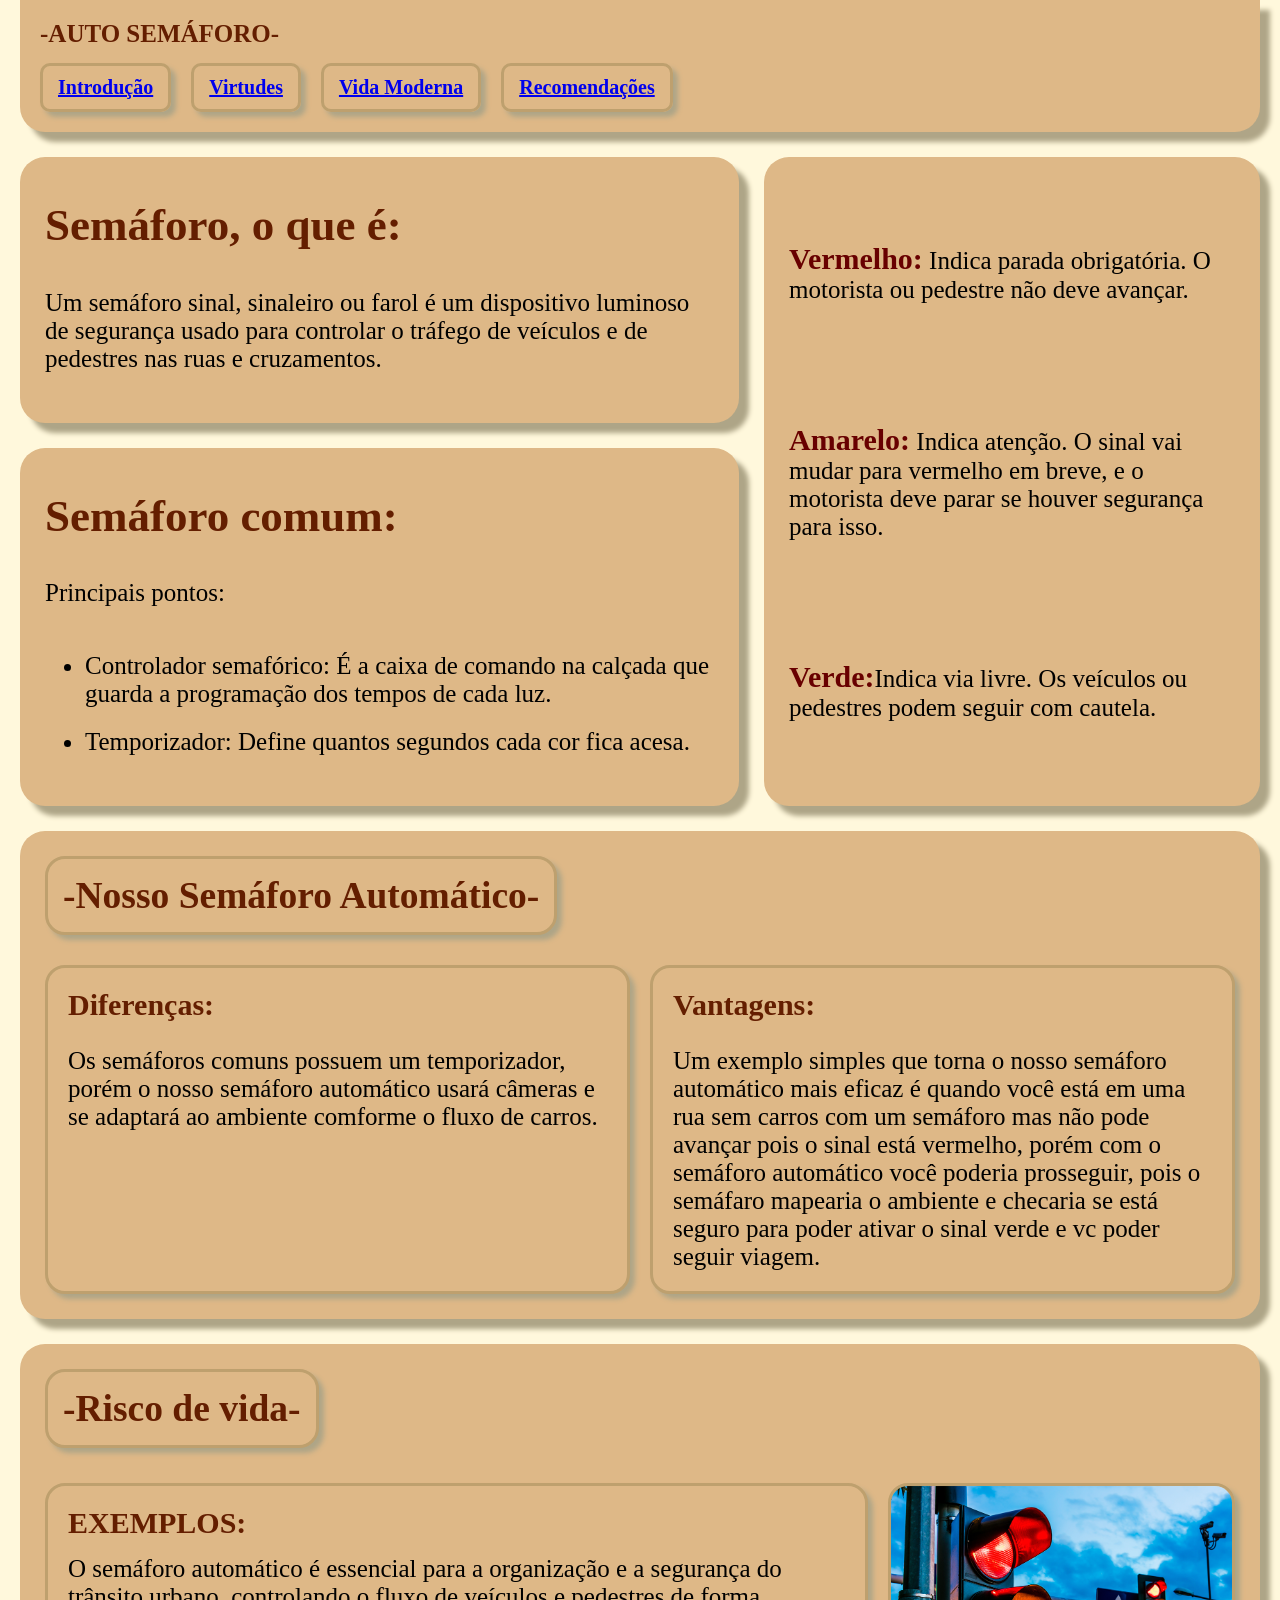
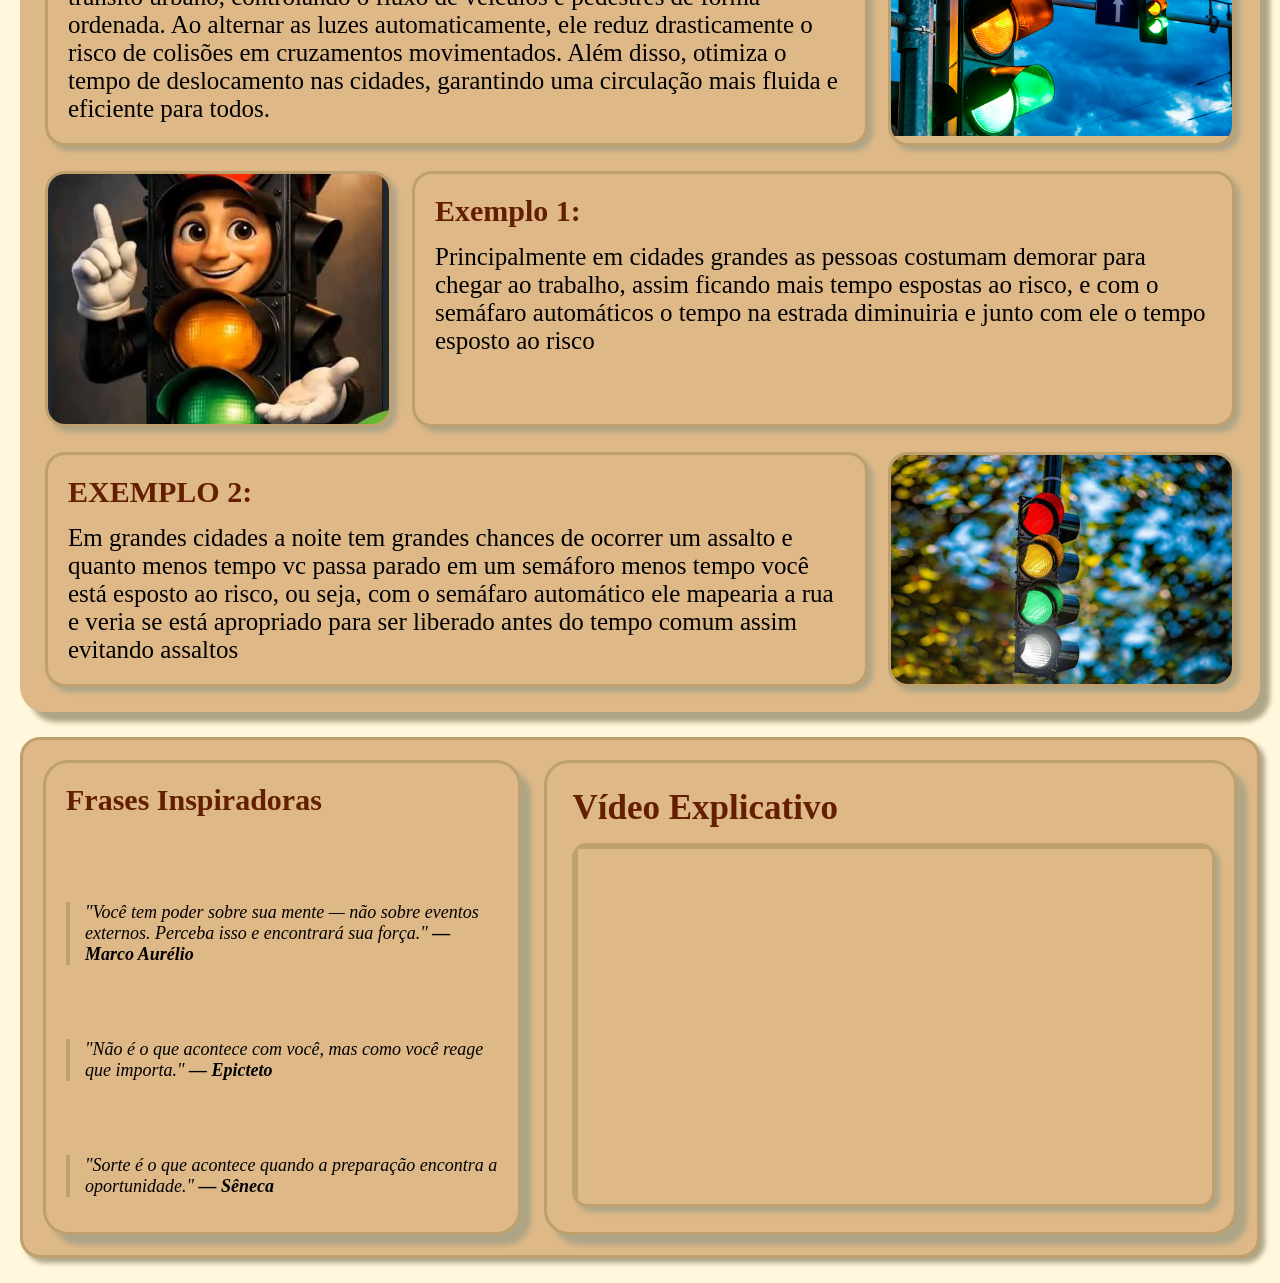
<file: index.html>
<!DOCTYPE html>
<html lang="pt-BR">

<head>
    <meta charset="UTF-8">
    <meta name="viewport" content="width=device-width, initial-scale=1.0">
    <title>Filosofia Aplicada & Tomada de Decisão</title>
    <link rel="stylesheet" href="style2.css">
</head>

<body>

    <nav >
        <div class="logo"><strong>-AUTO SEMÁFORO-</strong></div>

        <div class="caixa-link"><a href="#intro" ><strong>Introdução</strong></a></div>
        <div class="caixa-link"><a href="#virt"><strong>Virtudes</strong></a></div>
        <div class="caixa-link"><a href="#vida"><strong>Vida Moderna</strong></a></div>
        <div class="caixa-link"><a href="#final"><strong>Recomendações</strong></a></div>

    </nav>

    <main >
        <section class="sec-tipo-01" id="intro">
            <div class="coluna-esquerda">
                <div class="pa1">
                    <h2>Semáforo, o que é:</h2>
                    <p>Um semáforo sinal, sinaleiro ou farol é um dispositivo luminoso de segurança usado para 
                        controlar o tráfego de veículos e de pedestres nas ruas e cruzamentos.</p>
                </div>

                <div class="pa2">
                    <h2 class="section-title">Semáforo comum:</h2>
                    <p class="section-intro">
                        Principais pontos:</p>
                    <ul>
                        <li>Controlador semafórico: É a caixa de comando na calçada que guarda a programação dos tempos de cada luz.</li>
                        <li>Temporizador: Define quantos segundos cada cor fica acesa.</li>
                    </ul>
                </div>
            </div>

            <div class="pa3">
                <p><strong>Vermelho:</strong>  Indica parada obrigatória. O motorista ou pedestre não deve avançar.</p>
                <p><strong>Amarelo:</strong> Indica atenção. O sinal vai mudar para vermelho em breve, e o motorista deve parar se houver segurança para isso.</p>
                <p><strong>Verde:</strong>Indica via livre. Os veículos ou pedestres podem seguir com cautela.</p>
            </div>
        </section>


        <section id="virt" class="quad">
            <h2 class="titulo"><span>-Nosso Semáforo Automático-</span></h2>

  
            <div class="grid">

                <div class="card-modelo">
                    <h3>Diferenças:</h3>
                    <p>
                      Os semáforos comuns possuem um temporizador, porém o nosso semáforo automático usará câmeras 
                      e se adaptará ao ambiente comforme o fluxo de carros.
                    </p>
                </div>
                
                <div class="card-modelo">
                    <h3>Vantagens:</h3>
                    <p>
                       Um exemplo simples que torna o nosso semáforo automático mais eficaz é 
                       quando você está em uma rua sem carros com um semáforo mas não pode avançar pois o 
                       sinal está vermelho, porém com o semáforo automático você poderia 
                       prosseguir, pois o semáfaro mapearia o ambiente e checaria se está seguro 
                       para poder ativar o sinal verde e vc poder seguir viagem.
                    </p>
                </div>

          
            </div>
        </section>

        <section class="squad" id="vida">
            <h2 class="titulo"><span>-Risco de vida-</span></h2>

            <div class="linha-intercalada">
                <div class="caixa-conteudo">
                    <h3>EXEMPLOS:</h3>
                    <p>
                    O semáforo automático é essencial para a organização e a segurança do trânsito urbano, 
                    controlando o fluxo de veículos e pedestres de forma ordenada. Ao alternar as luzes 
                    automaticamente, ele reduz drasticamente o risco de colisões em cruzamentos movimentados. 
                    Além disso, otimiza o tempo de deslocamento nas cidades, garantindo uma circulação mais 
                    fluida e eficiente para todos.
                    </p>
                </div>
                <div class="caixa-imagem">
                    <img src="semáforo inteligente em contraste com o semáforo tradicional.png" alt="Estudos e Vida Acadêmica">
                </div>
            </div>

            <div class="linha-intercalada">
                <div class="caixa-imagem">
                    <img src="a0.jpg" alt="Trabalho e Carreira">
                </div>
                <div class="caixa-conteudo">
                    <h3>Exemplo 1:</h3>
                    <p>
                    Principalmente em cidades grandes as pessoas costumam demorar para chegar ao trabalho,
                     assim ficando mais tempo espostas ao risco, e com o semáfaro automáticos o tempo na estrada diminuiria
                      e junto com ele o tempo esposto ao risco
                    </p>
                </div>
            </div>

            <div class="linha-intercalada">
                <div class="caixa-conteudo">
                    <h3>EXEMPLO 2:</h3>
                    <p>
                        Em grandes cidades a noite tem grandes chances de ocorrer um assalto e quanto menos tempo vc passa parado
                        em um semáforo menos tempo você está esposto ao risco, ou seja,
                        com o semáfaro automático ele mapearia a rua e veria se está apropriado para ser liberado antes do tempo comum
                        assim evitando assaltos 

                    </p>
                </div>
                <div class="caixa-imagem">
                    <img src="images (3).jpg" alt="Estudos e Vida Acadêmica">
                </div>
            </div>




        </section>

        <section class="secao-invertida" id="final">
            <div class="coluna-vertical">
                    <h2>Frases Inspiradoras</h2>

                    <div class="citacao">
                        <blockquote>"Você tem poder sobre sua mente — não sobre eventos externos. Perceba isso e
                            encontrará sua força." <strong> — Marco Aurélio</strong></blockquote>
                    </div>

                    <div class="citacao">
                        <blockquote>"Não é o que acontece com você, mas como você reage que importa." <strong> —
                                Epicteto</strong></blockquote>
                    </div>

                    <div class="citacao">
                        <blockquote>"Sorte é o que acontece quando a preparação encontra a oportunidade." <strong> —
                                Sêneca</strong></blockquote>

                    </div>

            </div>

            <div class="coluna-direita-unica">
                <h2>Vídeo Explicativo</h2>
                <div class="video-container">
                    <iframe src="https://www.youtube.com/embed/scWI-ykd94w?si=5R8mjcE2HZ_1cGgi"
                        title="O que é o Estoicismo?" frameborder="0"
                        allow="accelerometer; autoplay; clipboard-write; encrypted-media; gyroscope; picture-in-picture; web-share"
                        allowfullscreen>
                    </iframe>
                </div>
            </div>

        </section>
    </main>
</body>

</html>
</file>
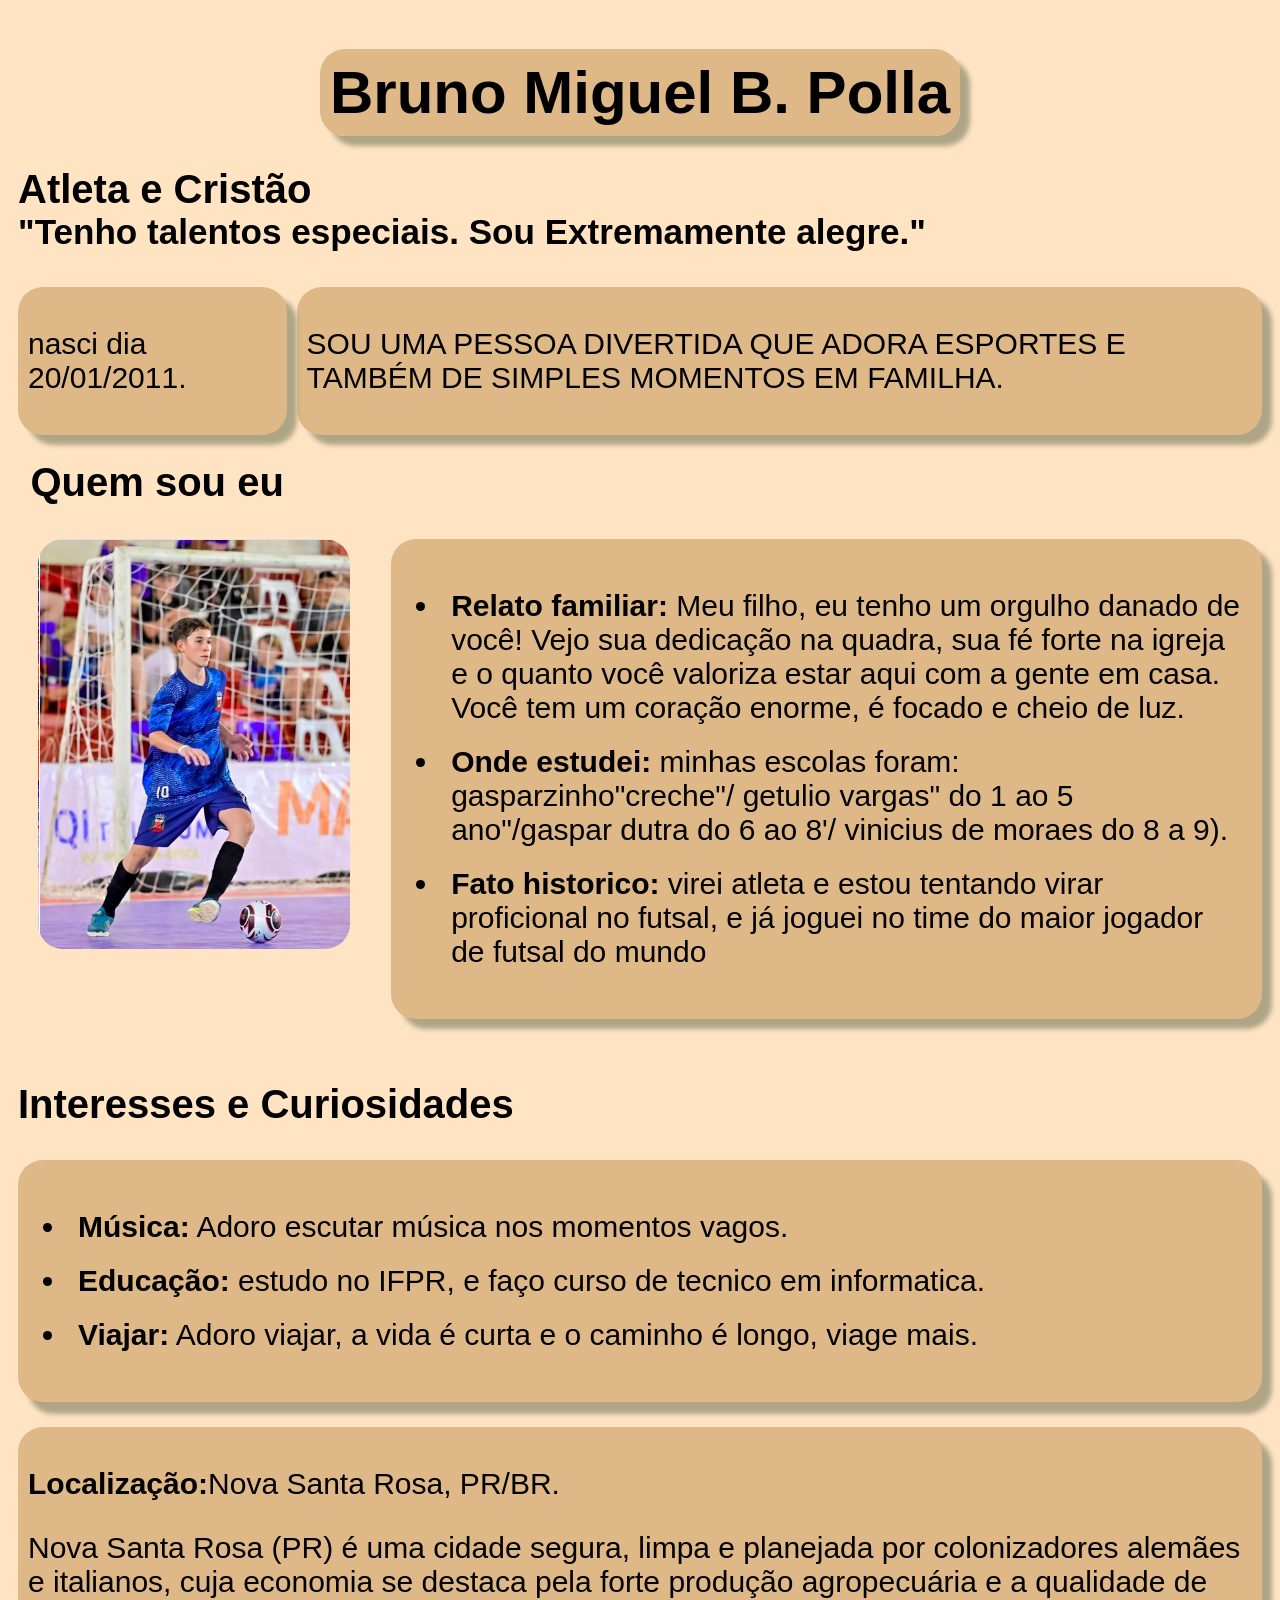
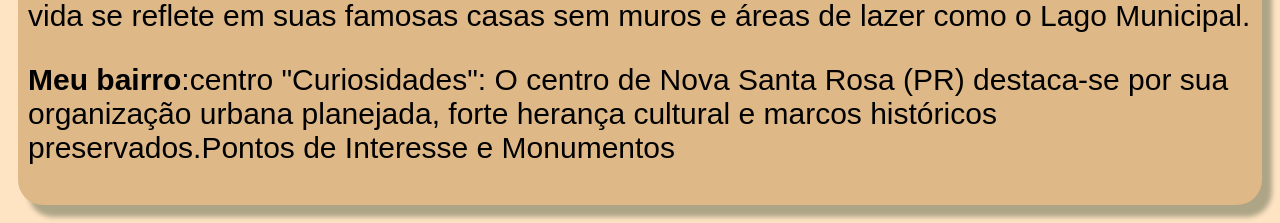
<file: bruno.html>
<!DOCTYPE html>
    <link rel="stylesheet" href="style.css">
    <html lang="pt-br">
    <head>
        <meta charset="UTF-8">
        <meta name="viewport" content="width=device-width, initial-scale=1.0">
        <title>Document</title>
    </head>
    <body style="font-size: 30px;background-color:bisque;">
        <h1 style="text-align: center;"><span style="background-color: burlywood; padding: 10px; border-radius: 25px; box-shadow: 10px 10px 5px rgb(174, 165, 135); ">Bruno Miguel B. Polla</span></h1>
        <div>
            <h2 style="margin-bottom: 0px; font-size: 40px;">Atleta e Cristão</h2>
            <h3>"Tenho talentos especiais. Sou Extremamente alegre."</h3>
        </div>
        <div style="background-color: burlywood; float: right; width: 76%; padding: 10px; border-radius: 25px; box-shadow: 10px 10px 5px rgb(174, 165, 135); margin-bottom: 25px;">
        <p>SOU UMA PESSOA DIVERTIDA QUE ADORA ESPORTES E TAMBÉM DE SIMPLES MOMENTOS EM FAMILHA.</p>
        </div>
        <div style="background-color: burlywood; float: left;width: 20%; padding: 10px; border-radius: 25px; box-shadow: 10px 10px 5px rgb(174, 165, 135); margin-bottom: 25px;">
        <p>nasci dia 20/01/2011.</p>
        </div>
        <h2 style="font-size: 40px; padding-top: 15px; margin-left: 1%;">Quem sou eu</h2>
        <img src="eu.png" alt="" style="float: left; margin-left: 20px; border-radius: 25px;">

        <div style="background-color: burlywood; margin-left: 30%; padding: 10px; border-radius: 25px; box-shadow: 10px 10px 5px rgb(174, 165, 135);">
        <ul>
            <li><strong>Relato familiar:</strong> Meu filho, eu tenho um orgulho danado de você!

    Vejo sua dedicação na quadra, sua fé forte na igreja e o quanto você valoriza estar aqui com a gente em casa. Você tem um coração enorme, é focado e cheio de luz.</li>
            <li><strong>Onde estudei:</strong> minhas escolas foram: gasparzinho"creche"/ getulio vargas" do 1 ao 5 ano"/gaspar dutra do 6 ao 8'/ vinicius de moraes do 8 a 9).</li>
            <li><strong>Fato historico:</strong> virei atleta e estou tentando virar proficional no futsal, e já joguei no time do maior jogador de futsal do mundo</li>
        </ul>
        </div>


        <h2 style="padding-top: 30px; font-size: 40px;">Interesses e Curiosidades</h2>

        <div style="background-color: burlywood; padding: 10px; border-radius: 25px; box-shadow: 10px 12px 5px rgb(174, 165, 135); margin-bottom: 25px;">
        <ul>
            <li><strong>Música:</strong> Adoro escutar música nos momentos vagos.</li>
            <li><strong>Educação:</strong> estudo no IFPR, e faço curso de tecnico em informatica.</li>
            <li><strong>Viajar:</strong> Adoro viajar, a vida é curta e o caminho é longo, viage mais.</li>
        </ul>
        </div>

            <div style="background-color: burlywood; padding: 10px; border-radius: 25px; box-shadow: 10px 12px 5px rgb(174, 165, 135); ;">

        <p><strong>Localização:</strong>Nova Santa Rosa, PR/BR.</p>

        <p>Nova Santa Rosa (PR) é uma cidade segura, limpa e planejada por colonizadores alemães e italianos, cuja economia se destaca pela forte produção agropecuária e a qualidade de vida se reflete em suas famosas casas sem muros e áreas de lazer como o Lago Municipal.</p>
        
        <p><strong> Meu bairro</strong>:centro "Curiosidades": O centro de Nova Santa Rosa (PR) destaca-se por sua organização urbana planejada, forte herança cultural e marcos históricos preservados.Pontos de Interesse e Monumentos</p>
      </div>







        
    </body>
    </html>
</file>
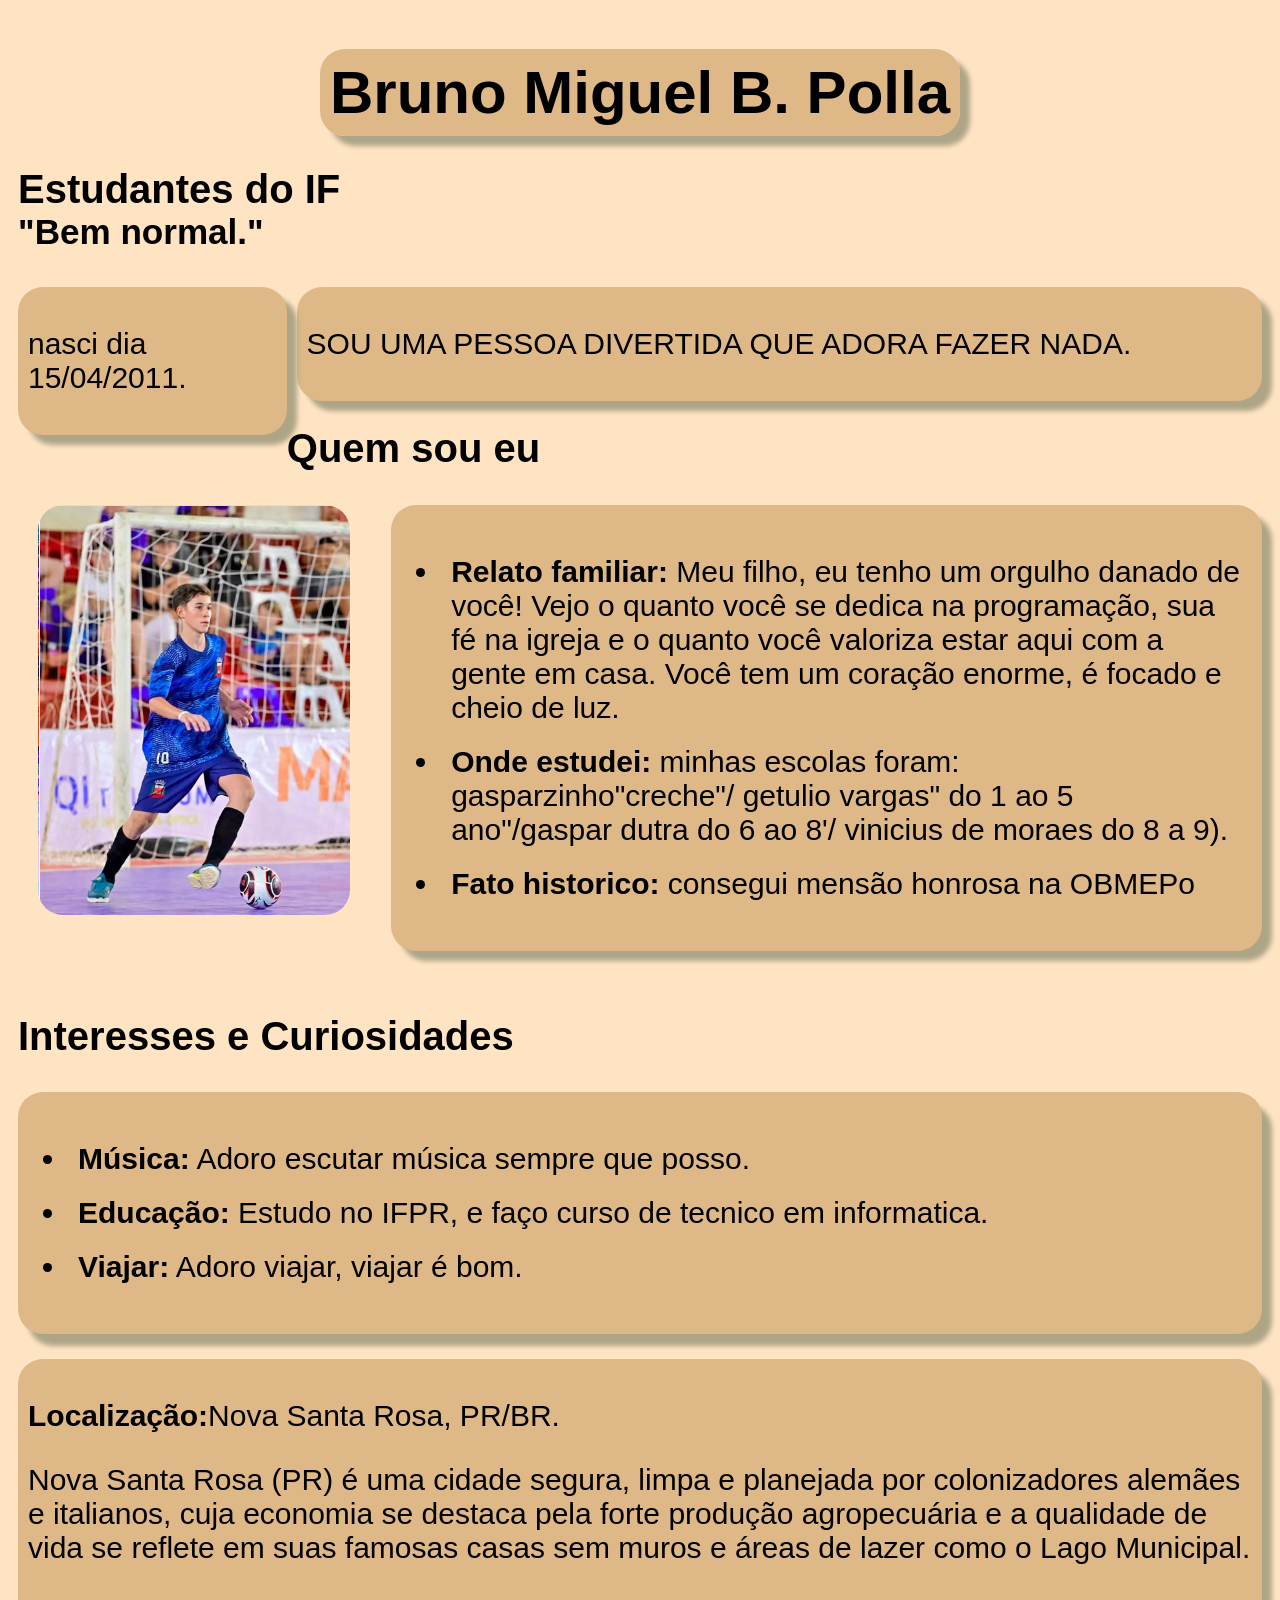
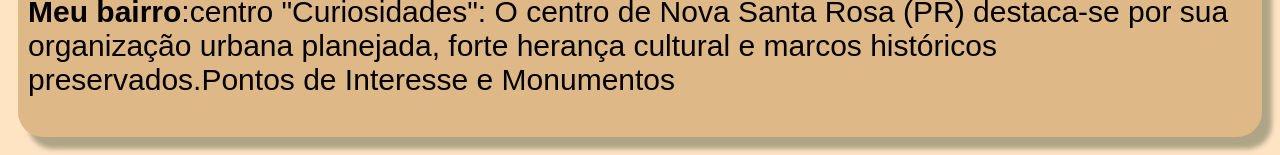
<file: isaque.html>
<!DOCTYPE html>
    <link rel="stylesheet" href="style.css">
    <html lang="pt-br">
    <head>
        <meta charset="UTF-8">
        <meta name="viewport" content="width=device-width, initial-scale=1.0">
        <title>Document</title>
    </head>
    <body style="font-size: 30px;background-color:bisque;">
        <h1 style="text-align: center;"><span style="background-color: burlywood; padding: 10px; border-radius: 25px; box-shadow: 10px 10px 5px rgb(174, 165, 135); ">Bruno Miguel B. Polla</span></h1>
        <div>
            <h2 style="margin-bottom: 0px; font-size: 40px;">Estudantes do IF</h2>
            <h3>"Bem normal."</h3>
        </div>
        <div style="background-color: burlywood; float: right; width: 76%; padding: 10px; border-radius: 25px; box-shadow: 10px 10px 5px rgb(174, 165, 135); margin-bottom: 25px;">
        <p>SOU UMA PESSOA DIVERTIDA QUE ADORA FAZER NADA.</p>
        </div>
        <div style="background-color: burlywood; float: left;width: 20%; padding: 10px; border-radius: 25px; box-shadow: 10px 10px 5px rgb(174, 165, 135); margin-bottom: 25px;">
        <p>nasci dia 15/04/2011.</p>
        </div>
        <h2 style="font-size: 40px; padding-top: 15px; margin-left: 1%;">Quem sou eu</h2>
        <img src="eu.png" alt="" style="float: left; margin-left: 20px; border-radius: 25px;">

        <div style="background-color: burlywood; margin-left: 30%; padding: 10px; border-radius: 25px; box-shadow: 10px 10px 5px rgb(174, 165, 135);">
        <ul>
            <li><strong>Relato familiar:</strong> Meu filho, eu tenho um orgulho danado de você!

    Vejo o quanto você se dedica na programação, sua fé na igreja e o quanto você valoriza estar aqui com a gente em casa. Você tem um coração enorme, é focado e cheio de luz.</li>
            <li><strong>Onde estudei:</strong> minhas escolas foram: gasparzinho"creche"/ getulio vargas" do 1 ao 5 ano"/gaspar dutra do 6 ao 8'/ vinicius de moraes do 8 a 9).</li>
            <li><strong>Fato historico:</strong> consegui mensão honrosa na OBMEPo</li>
        </ul>
        </div>


        <h2 style="padding-top: 30px; font-size: 40px;">Interesses e Curiosidades</h2>

        <div style="background-color: burlywood; padding: 10px; border-radius: 25px; box-shadow: 10px 12px 5px rgb(174, 165, 135); margin-bottom: 25px;">
        <ul>
            <li><strong>Música:</strong> Adoro escutar música sempre que posso.</li>
            <li><strong>Educação:</strong> Estudo no IFPR, e faço curso de tecnico em informatica.</li>
            <li><strong>Viajar:</strong> Adoro viajar, viajar é bom.</li>
        </ul>
        </div>

            <div style="background-color: burlywood; padding: 10px; border-radius: 25px; box-shadow: 10px 12px 5px rgb(174, 165, 135); ;">

        <p><strong>Localização:</strong>Nova Santa Rosa, PR/BR.</p>

        <p>Nova Santa Rosa (PR) é uma cidade segura, limpa e planejada por colonizadores alemães e italianos, cuja economia se destaca pela forte produção agropecuária e a qualidade de vida se reflete em suas famosas casas sem muros e áreas de lazer como o Lago Municipal.</p>
        
        <p><strong> Meu bairro</strong>:centro "Curiosidades": O centro de Nova Santa Rosa (PR) destaca-se por sua organização urbana planejada, forte herança cultural e marcos históricos preservados.Pontos de Interesse e Monumentos</p>
      </div>
        
    </body>
    </html>
</file>
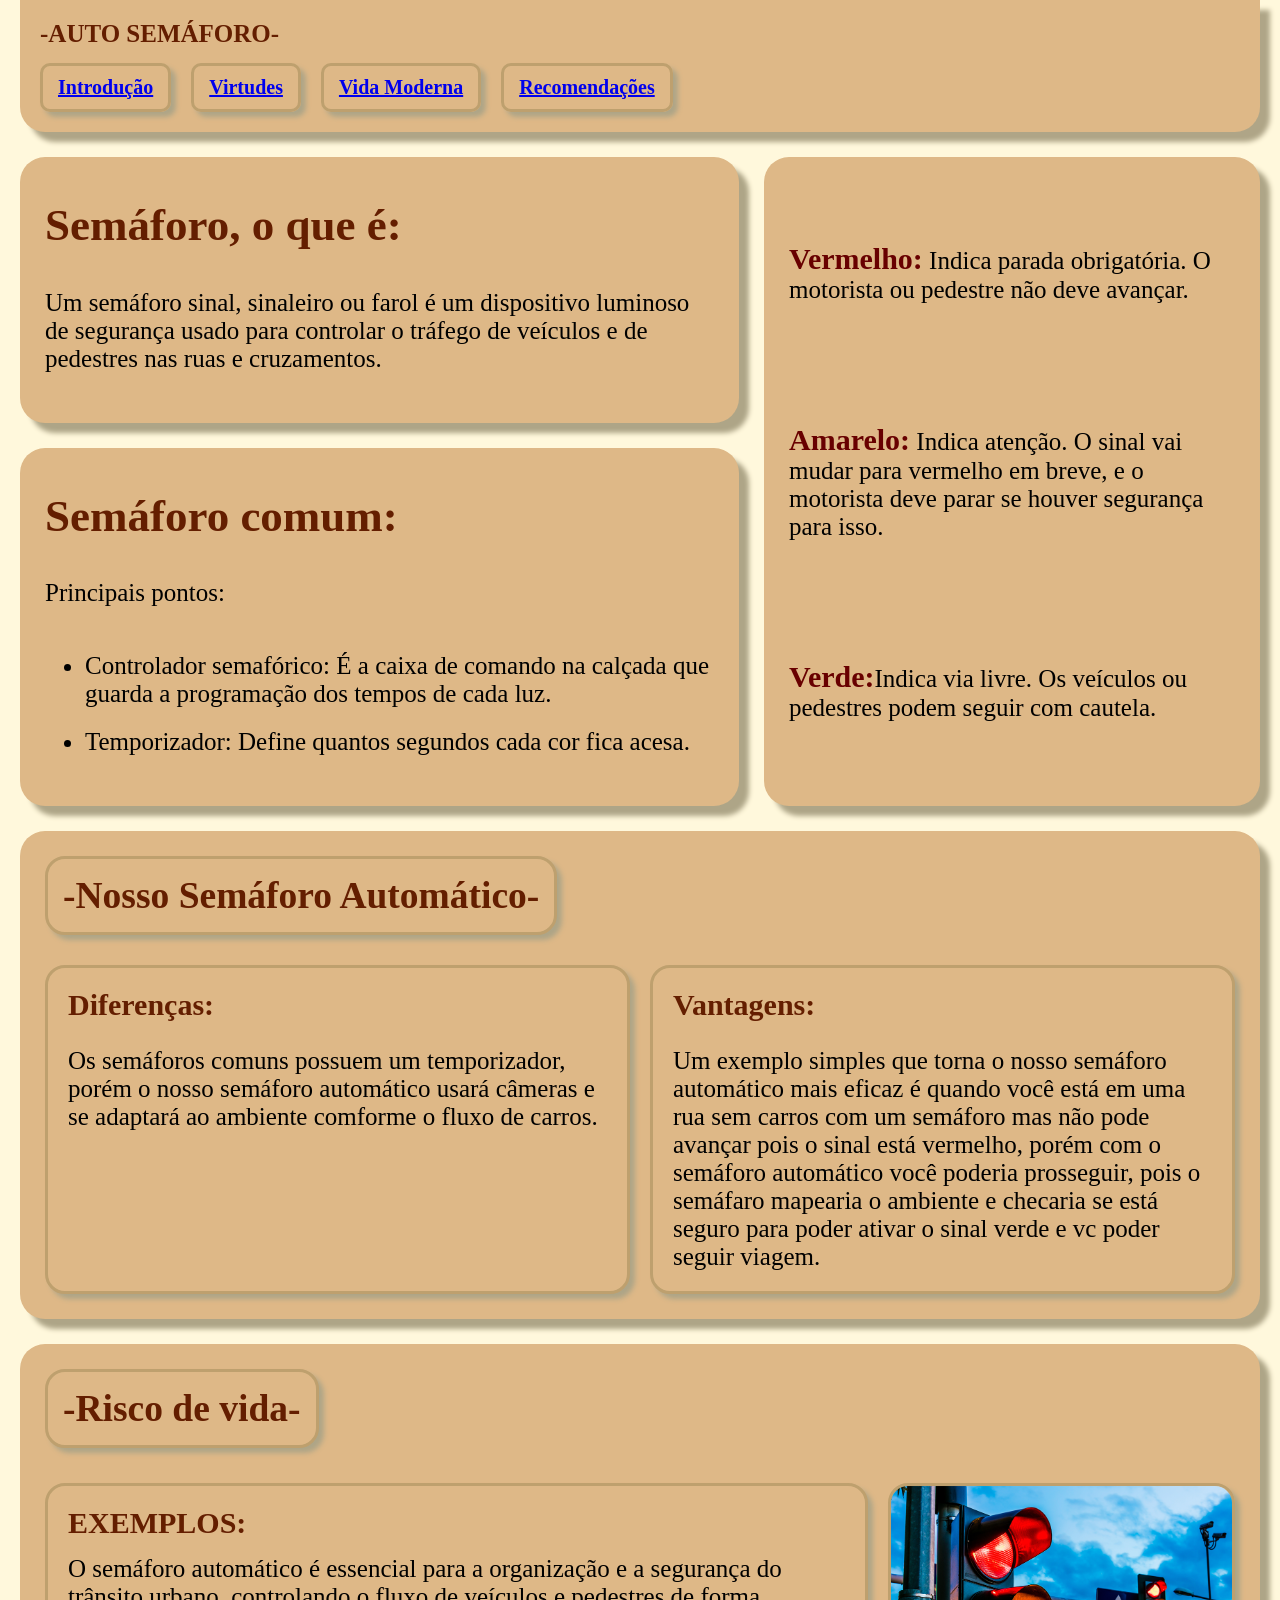
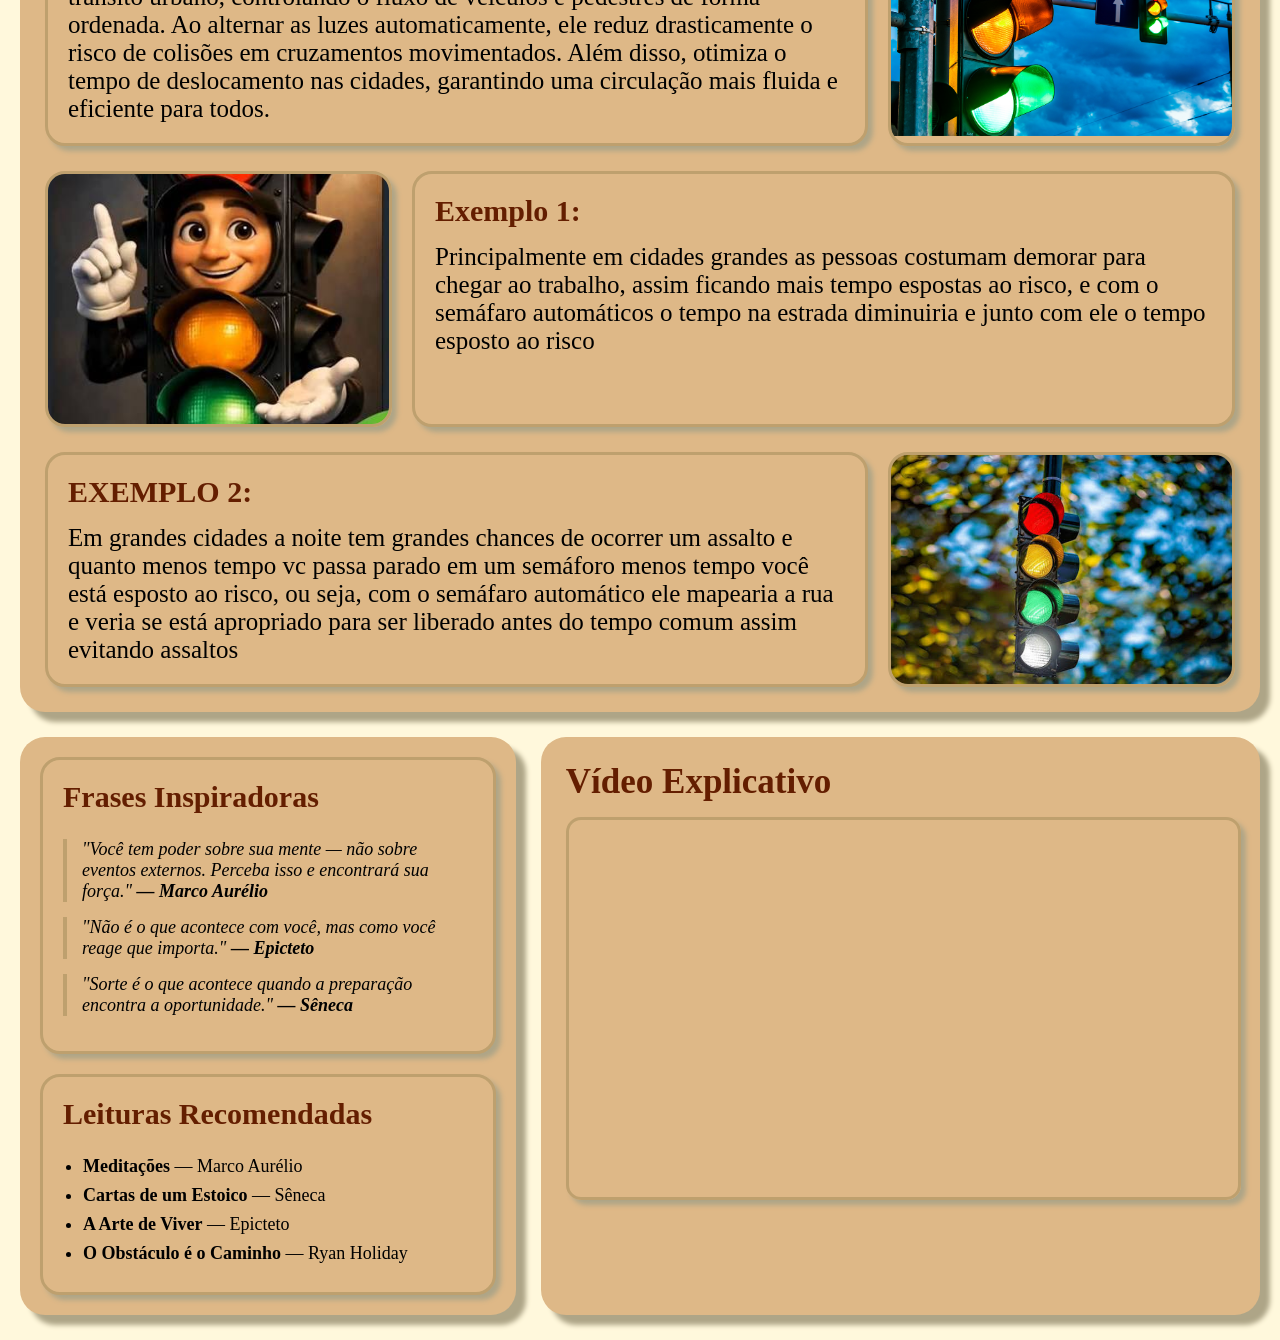
<file: semaforo/atividade de filosofia ou sla-20260921T135924Z-1-001/atividade de filosofia ou sla/auraxxx.html>
<!DOCTYPE html>
<html lang="pt-BR">

<head>
    <meta charset="UTF-8">
    <meta name="viewport" content="width=device-width, initial-scale=1.0">
    <title>Filosofia Aplicada & Tomada de Decisão</title>
    <link rel="stylesheet" href="style.css">
</head>

<body>

    <nav >
        <div class="logo"><strong>-AUTO SEMÁFORO-</strong></div>

        <div class="caixa-link"><a href="#intro" ><strong>Introdução</strong></a></div>
        <div class="caixa-link"><a href="#virt"><strong>Virtudes</strong></a></div>
        <div class="caixa-link"><a href="#vida"><strong>Vida Moderna</strong></a></div>
        <div class="caixa-link"><a href="#final"><strong>Recomendações</strong></a></div>

    </nav>

    <main >
        <section class="sec-tipo-01" id="intro">
            <div class="coluna-esquerda">
                <div class="pa1">
                    <h2>Semáforo, o que é:</h2>
                    <p>Um semáforo sinal, sinaleiro ou farol é um dispositivo luminoso de segurança usado para 
                        controlar o tráfego de veículos e de pedestres nas ruas e cruzamentos.</p>
                </div>

                <div class="pa2">
                    <h2 class="section-title">Semáforo comum:</h2>
                    <p class="section-intro">
                        Principais pontos:</p>
                    <ul>
                        <li>Controlador semafórico: É a caixa de comando na calçada que guarda a programação dos tempos de cada luz.</li>
                        <li>Temporizador: Define quantos segundos cada cor fica acesa.</li>
                    </ul>
                </div>
            </div>

            <div class="pa3">
                <p><strong>Vermelho:</strong>  Indica parada obrigatória. O motorista ou pedestre não deve avançar.</p>
                <p><strong>Amarelo:</strong> Indica atenção. O sinal vai mudar para vermelho em breve, e o motorista deve parar se houver segurança para isso.</p>
                <p><strong>Verde:</strong>Indica via livre. Os veículos ou pedestres podem seguir com cautela.</p>
            </div>
        </section>


        <section id="virt" class="quad">
            <h2 class="titulo"><span>-Nosso Semáforo Automático-</span></h2>

  
            <div class="grid">

                <div class="card-modelo">
                    <h3>Diferenças:</h3>
                    <p>
                      Os semáforos comuns possuem um temporizador, porém o nosso semáforo automático usará câmeras 
                      e se adaptará ao ambiente comforme o fluxo de carros.
                    </p>
                </div>
                
                <div class="card-modelo">
                    <h3>Vantagens:</h3>
                    <p>
                       Um exemplo simples que torna o nosso semáforo automático mais eficaz é 
                       quando você está em uma rua sem carros com um semáforo mas não pode avançar pois o 
                       sinal está vermelho, porém com o semáforo automático você poderia 
                       prosseguir, pois o semáfaro mapearia o ambiente e checaria se está seguro 
                       para poder ativar o sinal verde e vc poder seguir viagem.
                    </p>
                </div>

          
            </div>
        </section>

        <section class="squad" id="vida">
            <h2 class="titulo"><span>-Risco de vida-</span></h2>

            <div class="linha-intercalada">
                <div class="caixa-conteudo">
                    <h3>EXEMPLOS:</h3>
                    <p>
                    O semáforo automático é essencial para a organização e a segurança do trânsito urbano, 
                    controlando o fluxo de veículos e pedestres de forma ordenada. Ao alternar as luzes 
                    automaticamente, ele reduz drasticamente o risco de colisões em cruzamentos movimentados. 
                    Além disso, otimiza o tempo de deslocamento nas cidades, garantindo uma circulação mais 
                    fluida e eficiente para todos.
                    </p>
                </div>
                <div class="caixa-imagem">
                    <img src="semáforo inteligente em contraste com o semáforo tradicional.png" alt="Estudos e Vida Acadêmica">
                </div>
            </div>

            <div class="linha-intercalada">
                <div class="caixa-imagem">
                    <img src="a0.jpg" alt="Trabalho e Carreira">
                </div>
                <div class="caixa-conteudo">
                    <h3>Exemplo 1:</h3>
                    <p>
                    Principalmente em cidades grandes as pessoas costumam demorar para chegar ao trabalho,
                     assim ficando mais tempo espostas ao risco, e com o semáfaro automáticos o tempo na estrada diminuiria
                      e junto com ele o tempo esposto ao risco
                    </p>
                </div>
            </div>

            <div class="linha-intercalada">
                <div class="caixa-conteudo">
                    <h3>EXEMPLO 2:</h3>
                    <p>
                        Em grandes cidades a noite tem grandes chances de ocorrer um assalto e quanto menos tempo vc passa parado
                        em um semáforo menos tempo você está esposto ao risco, ou seja,
                        com o semáfaro automático ele mapearia a rua e veria se está apropriado para ser liberado antes do tempo comum
                        assim evitando assaltos 

                    </p>
                </div>
                <div class="caixa-imagem">
                    <img src="images (3).jpg" alt="Estudos e Vida Acadêmica">
                </div>
            </div>




        </section>

        <section class="secao-invertida" id="final">

            <div class="coluna-vertical">
                <div class="subcaixa">
                    <h2>Frases Inspiradoras</h2>

                    <div class="citacao">
                        <blockquote>"Você tem poder sobre sua mente — não sobre eventos externos. Perceba isso e
                            encontrará sua força." <strong> — Marco Aurélio</strong></blockquote>
                    </div>

                    <div class="citacao">
                        <blockquote>"Não é o que acontece com você, mas como você reage que importa." <strong> —
                                Epicteto</strong></blockquote>
                    </div>

                    <div class="citacao">
                        <blockquote>"Sorte é o que acontece quando a preparação encontra a oportunidade." <strong> —
                                Sêneca</strong></blockquote>

                    </div>
                </div>

                <div class="subcaixa">
                    <h2>Leituras Recomendadas</h2>
                    <ul>
                        <li><strong>Meditações</strong> — Marco Aurélio</li>
                        <li><strong>Cartas de um Estoico</strong> — Sêneca</li>
                        <li><strong>A Arte de Viver</strong> — Epicteto</li>
                        <li><strong>O Obstáculo é o Caminho</strong> — Ryan Holiday</li>
                    </ul>
                </div>
            </div>

            <div class="coluna-direita-unica">
                <h2>Vídeo Explicativo</h2>
                <div class="video-container">
                    <iframe src="https://www.youtube.com/embed/scWI-ykd94w?si=5R8mjcE2HZ_1cGgi"
                        title="O que é o Estoicismo?" frameborder="0"
                        allow="accelerometer; autoplay; clipboard-write; encrypted-media; gyroscope; picture-in-picture; web-share"
                        allowfullscreen>
                    </iframe>
                </div>
            </div>

        </section>
    </main>
</body>

</html>
</file>
<file: style2.css>
body {
    background-color: cornsilk;
    font-size: 25px;
    margin: 0 20px;

}

nav {
    position: sticky;
    top: 0px;
    border-bottom-left-radius: 25px;
    border-bottom-right-radius: 25px;
    background-color: burlywood;
    box-shadow: 10px 10px 5px rgb(175, 165, 135);
    padding: 20px;
    font-size: 20px;
}

.logo {
    margin-bottom: 15px;
    font-size: 25px;
    color: rgb(100, 30, 0);
}




.caixa-link {
    display: inline-block;
    border: 3px solid rgb(190, 160, 110);
    margin-right: 15px;
    border-radius: 10px;
    padding: 5px;
    box-shadow: 5px 5px 5px rgb(174, 165, 135);
}

.caixa-link a {
    display: inline-block;
    padding: 5px 10px;
}


.sec-tipo-01 {
    display: flex !important;
    justify-content: space-between !important;
    align-items: stretch !important;
    gap: 20px;
    margin-top: 25px;
    width: 100%;

    h2 {
        font-size: 45px;
    }

}

.coluna-esquerda {
    width: 58%;
    display: flex;
    flex-direction: column;
    justify-content: space-between;
}

.pa1,
.pa2 {
    background-color: burlywood;
    border-radius: 25px;
    box-shadow: 10px 10px 5px rgb(174, 165, 135);
    padding-bottom: 25px;
    padding-left: 25px;
    padding-right: 25px;
    padding-top: 5px;
    box-sizing: border-box;
    
    h2{
        color: rgb(100, 30, 0);
        
    }
}
.pa2 li {
    padding-top: 20px;
}

.pa1 {
    margin-bottom: 25px;
}

.pa3 {
    width: 40%;
    background-color: burlywood;
    border-radius: 25px;
    box-shadow: 10px 10px 5px rgb(174, 165, 135);
    padding: 25px;
    box-sizing: border-box;
    display: flex;
    flex-direction: column;
    justify-content: space-around;
}

.pa3 strong {
    font-size: 30px;
    color: rgb(104, 0, 0);
}

.tit {
    margin-bottom: 0px;
    color: rgb(100, 30, 0);
}

.text {
    margin-top: 0px;
}

.quad {
    background-color: burlywood;
    border-radius: 25px;
    box-shadow: 10px 10px 5px rgb(174, 165, 135);
    padding: 25px;
    margin-top: 25px;
    margin-bottom: 25px;

    h2 {
        margin-top: 0px;
        margin-bottom: 30px;
        color: rgb(100, 30, 0);

        span {
            background-color: burlywood;
            border-radius: 20px;
            box-shadow: 5px 5px 5px rgb(174, 165, 135);
            padding: 15px;
            border: 3px solid rgb(190, 160, 110);
            display: inline-block;
        }
    }

    .pa4 {
        background-color: burlywood;
        border-radius: 20px;
        box-shadow: 5px 5px 5px rgb(174, 165, 135);
        padding: 20px;
        border: 3px solid rgb(190, 160, 110);
        margin-bottom: 20px;

        h3 {
            margin-bottom: 0px;
            margin-top: 5px;
            color: rgb(100, 30, 0);

        }

        p {
            margin-top: 0px;
            margin-bottom: 5px;
        }
    }

    .grid {
        display: flex;
        justify-content: space-between;
        align-items: stretch;
        gap: 20px;

        h3 {
            font-size: 30px;
            color: rgb(100, 30, 0);

        }

        .card-modelo {
            background-color: burlywood;
            border-radius: 20px;
            box-shadow: 5px 5px 5px rgb(174, 165, 135);
            padding: 20px;


            border: 3px solid rgb(190, 160, 110);
            flex: 1;
            box-sizing: border-box;

            display: flex;
            flex-direction: column;
            justify-content: flex-start;

            h3 {
                margin-top: 0px;
                margin-bottom: 25px;
                color: rgb(100, 30, 0);

            }

            p {
                margin-top: 0px;
                margin-bottom: 0px;
            }
        }
    }
}

.squad {
    background-color: burlywood;
    border-radius: 25px;
    box-shadow: 10px 10px 5px rgb(174, 165, 135);
    padding: 25px;
    margin-top: 25px;
    margin-bottom: 25px;
    display: flex;
    flex-direction: column;
    gap: 25px;
}

.squad .titulo {
    margin-top: 0;
    margin-bottom: 10px;
    color: rgb(100, 30, 0);
}

.squad .titulo span {
    background-color: burlywood;
    border-radius: 20px;
    box-shadow: 5px 5px 5px rgb(174, 165, 135);
    padding: 15px;
    border: 3px solid rgb(190, 160, 110);
    display: inline-block;
}

.linha-intercalada {
    display: flex;
    justify-content: space-between;
    align-items: stretch;
    gap: 20px;
}

.caixa-conteudo {
    flex: 0 0 calc(70% - 10px);
    background-color: burlywood;
    border-radius: 20px;
    box-shadow: 5px 5px 5px rgb(174, 165, 135);
    padding: 20px;
    border: 3px solid rgb(190, 160, 110);
    box-sizing: border-box;
}

.caixa-conteudo h3 {
    margin-top: 0;
    margin-bottom: 15px;
    font-size: 30px;
    color: rgb(100, 30, 0);

}

.caixa-conteudo p {
    margin: 0;
}

.caixa-imagem {
    flex: 0 0 calc(30% - 10px);
    border-radius: 20px;
    overflow: hidden;
    box-shadow: 5px 5px 5px rgb(174, 165, 135);
    border: 3px solid rgb(190, 160, 110);
    box-sizing: border-box;
    display: flex;
}

.caixa-imagem img {
    width: 100%;
    height: 100%;
    max-height: 250px;
    object-fit: cover;
    display: block;
}

.secao-invertida {
    display: flex !important;
    justify-content: space-between !important;
    align-items: stretch !important;
    gap: 20px;
    margin-top: 25px;
    margin-bottom: 25px;
    width: 100%;
    border: 3px solid rgb(190, 160, 110);

}

.secao-invertida .coluna-vertical {
    width: 40%;
    background-color: burlywood;
    border-radius: 25px;
    box-shadow: 10px 10px 5px rgb(174, 165, 135);
    padding: 20px;
    box-sizing: border-box;
    display: flex;
    flex-direction: column;
    justify-content: space-between;
    gap: 20px;
    border: 3px solid rgb(190, 160, 110);

}

.secao-invertida {
    background-color: burlywood;
    border-radius: 20px;
    box-shadow: 5px 5px 5px rgb(174, 165, 135);
    padding: 20px;
    box-sizing: border-box;
    border: 3px solid rgb(190, 160, 110);

}

.secao-invertida h2 {
    font-size: 30px;
    margin-top: 0;
    margin-bottom: 25px;
    color: rgb(100, 30, 0);
}

.secao-invertida .citacao {
    border-left: 4px solid rgb(190, 160, 110);
    padding-left: 15px;
    margin-bottom: 15px;
}

.secao-invertida .citacao blockquote {
    margin: 0;
    font-style: italic;
    font-size: 18px;
}

.secao-invertida .citacao .autor {
    margin: 5px 0 0 0;
    font-weight: bold;
    font-size: 16px;
    text-align: right;
}

.secao-invertida .coluna-direita-unica {
    width: 58%;
    background-color: burlywood;
    border-radius: 25px;
    box-shadow: 10px 10px 5px rgb(174, 165, 135);
    padding: 25px;
    box-sizing: border-box;
    display: flex;
    flex-direction: column;
    border: 3px solid rgb(190, 160, 110);

}

.secao-invertida .coluna-direita-unica h2 {
    font-size: 35px;
    margin-top: 0;
    margin-bottom: 15px;
    color: rgb(100, 30, 0);
}

.secao-invertida .video-container {
    position: relative;
    width: 100%;
    padding-bottom: 56.25%;
    height: 0;
    overflow: hidden;
    border-radius: 15px;
    box-shadow: 5px 5px 5px rgb(174, 165, 135);
    border: 3px solid rgb(190, 160, 110);

}

.secao-invertida .video-container iframe {
    position: absolute;
    top: 0;
    left: 0;
    width: 100%;
    height: 100%;
    border: 0;
    border: 3px solid rgb(190, 160, 110);

}
</file>
<file: style.css>
body{
    background-color:cornsilk;
    padding: 10px;
    font-family: sans-serif;
}


h1{
    text-align: center;

    span{
        background-color:burlywood;
        padding:10px;
        padding-left: 20px;
        padding-right: 20px;
        box-shadow: 10px 8px 5px rgb(174, 165, 135);
        border-radius: 20px;
        font-size: 60px;

    }
}


.a{
    h2{
margin-bottom: 0%;
font-size: 40px;
    }
}


.b{
    background-color: burlywood;
    float: right;
    width: 75%;
    padding: 10px;
    border-radius: 25px;
    box-shadow: 10px 10px 5px rgb(174, 165, 135);
    text-align: center;
}


.c{
    background-color: burlywood;
    float: left;
    width: 20%;
    padding: 10px;
    border-radius: 25px;
    box-shadow: 10px 10px 5px rgb(174, 165, 135);
    text-align: center;
}


.d{
    font-size: 40px;
    padding-top: 10%;
    padding-left: 25%;

}


.e{
    img{
        float: left;
        margin-left: 5x;
        border-radius: 25px;
        width: 22.5%;
        box-shadow: 10px 10px 5px rgb(174, 165, 135);

    }

}


.f{
    background-color: burlywood;
    margin-left: 25%;
    padding: 10px;
    border-radius: 25px;
    box-shadow: 10px 10px 5px rgb(174, 165, 135);
}




h3 {
    margin-top: 0;
}


p{
    font-size: 30px;
}


ul{
    font-size: 30px;
}


li{
    padding: 10px;

}
.i{
    background-color: burlywood;
    margin-top: 40px;
    margin-left: 20%;
    padding: 20px;
    border-radius: 25px;
    box-shadow: 10px 12px 5px rgb(174, 165, 135);
    text-align: center;
}

.i h2{
    font-size: 50px;
    margin-top: 10px;
}

.i p{
    font-size: 30px;
    line-height: 1.5;
}
</file>
<file: semaforo/atividade de filosofia ou sla-20260921T135924Z-1-001/atividade de filosofia ou sla/style.css>
body {
    background-color: cornsilk;
    font-size: 25px;
    margin: 0 20px;

}

nav {
    position: sticky;
    top: 0px;
    border-bottom-left-radius: 25px;
    border-bottom-right-radius: 25px;
    background-color: burlywood;
    box-shadow: 10px 10px 5px rgb(175, 165, 135);
    padding: 20px;
    font-size: 20px;
}

.logo {
    margin-bottom: 15px;
    font-size: 25px;
    color: rgb(100, 30, 0);
}




.caixa-link {
    display: inline-block;
    border: 3px solid rgb(190, 160, 110);
    margin-right: 15px;
    border-radius: 10px;
    padding: 5px;
    box-shadow: 5px 5px 5px rgb(174, 165, 135);
}

.caixa-link a {
    display: inline-block;
    padding: 5px 10px;
}


.sec-tipo-01 {
    display: flex !important;
    justify-content: space-between !important;
    align-items: stretch !important;
    gap: 20px;
    margin-top: 25px;
    width: 100%;

    h2 {
        font-size: 45px;
    }

}

.coluna-esquerda {
    width: 58%;
    display: flex;
    flex-direction: column;
    justify-content: space-between;
}

.pa1,
.pa2 {
    background-color: burlywood;
    border-radius: 25px;
    box-shadow: 10px 10px 5px rgb(174, 165, 135);
    padding-bottom: 25px;
    padding-left: 25px;
    padding-right: 25px;
    padding-top: 5px;
    box-sizing: border-box;
    
    h2{
        color: rgb(100, 30, 0);
        
    }
}
.pa2 li {
    padding-top: 20px;
}

.pa1 {
    margin-bottom: 25px;
}

.pa3 {
    width: 40%;
    background-color: burlywood;
    border-radius: 25px;
    box-shadow: 10px 10px 5px rgb(174, 165, 135);
    padding: 25px;
    box-sizing: border-box;
    display: flex;
    flex-direction: column;
    justify-content: space-around;
}

.pa3 strong {
    font-size: 30px;
    color: rgb(104, 0, 0);
}

.tit {
    margin-bottom: 0px;
    color: rgb(100, 30, 0);
}

.text {
    margin-top: 0px;
}

.quad {
    background-color: burlywood;
    border-radius: 25px;
    box-shadow: 10px 10px 5px rgb(174, 165, 135);
    padding: 25px;
    margin-top: 25px;
    margin-bottom: 25px;

    h2 {
        margin-top: 0px;
        margin-bottom: 30px;
        color: rgb(100, 30, 0);

        span {
            background-color: burlywood;
            border-radius: 20px;
            box-shadow: 5px 5px 5px rgb(174, 165, 135);
            padding: 15px;
            border: 3px solid rgb(190, 160, 110);
            display: inline-block;
        }
    }

    .pa4 {
        background-color: burlywood;
        border-radius: 20px;
        box-shadow: 5px 5px 5px rgb(174, 165, 135);
        padding: 20px;
        border: 3px solid rgb(190, 160, 110);
        margin-bottom: 20px;

        h3 {
            margin-bottom: 0px;
            margin-top: 5px;
            color: rgb(100, 30, 0);

        }

        p {
            margin-top: 0px;
            margin-bottom: 5px;
        }
    }

    .grid {
        display: flex;
        justify-content: space-between;
        align-items: stretch;
        gap: 20px;

        h3 {
            font-size: 30px;
            color: rgb(100, 30, 0);

        }

        .card-modelo {
            background-color: burlywood;
            border-radius: 20px;
            box-shadow: 5px 5px 5px rgb(174, 165, 135);
            padding: 20px;


            border: 3px solid rgb(190, 160, 110);
            flex: 1;
            box-sizing: border-box;

            display: flex;
            flex-direction: column;
            justify-content: flex-start;

            h3 {
                margin-top: 0px;
                margin-bottom: 25px;
                color: rgb(100, 30, 0);

            }

            p {
                margin-top: 0px;
                margin-bottom: 0px;
            }
        }
    }
}

.squad {
    background-color: burlywood;
    border-radius: 25px;
    box-shadow: 10px 10px 5px rgb(174, 165, 135);
    padding: 25px;
    margin-top: 25px;
    margin-bottom: 25px;
    display: flex;
    flex-direction: column;
    gap: 25px;
}

.squad .titulo {
    margin-top: 0;
    margin-bottom: 10px;
    color: rgb(100, 30, 0);
}

.squad .titulo span {
    background-color: burlywood;
    border-radius: 20px;
    box-shadow: 5px 5px 5px rgb(174, 165, 135);
    padding: 15px;
    border: 3px solid rgb(190, 160, 110);
    display: inline-block;
}

.linha-intercalada {
    display: flex;
    justify-content: space-between;
    align-items: stretch;
    gap: 20px;
}

.caixa-conteudo {
    flex: 0 0 calc(70% - 10px);
    background-color: burlywood;
    border-radius: 20px;
    box-shadow: 5px 5px 5px rgb(174, 165, 135);
    padding: 20px;
    border: 3px solid rgb(190, 160, 110);
    box-sizing: border-box;
}

.caixa-conteudo h3 {
    margin-top: 0;
    margin-bottom: 15px;
    font-size: 30px;
    color: rgb(100, 30, 0);

}

.caixa-conteudo p {
    margin: 0;
}

.caixa-imagem {
    flex: 0 0 calc(30% - 10px);
    border-radius: 20px;
    overflow: hidden;
    box-shadow: 5px 5px 5px rgb(174, 165, 135);
    border: 3px solid rgb(190, 160, 110);
    box-sizing: border-box;
    display: flex;
}

.caixa-imagem img {
    width: 100%;
    height: 100%;
    max-height: 250px;
    object-fit: cover;
    display: block;
}

.secao-invertida {
    display: flex !important;
    justify-content: space-between !important;
    align-items: stretch !important;
    gap: 20px;
    margin-top: 25px;
    margin-bottom: 25px;
    width: 100%;
}

.secao-invertida .coluna-vertical {
    width: 40%;
    background-color: burlywood;
    border-radius: 25px;
    box-shadow: 10px 10px 5px rgb(174, 165, 135);
    padding: 20px;
    box-sizing: border-box;
    display: flex;
    flex-direction: column;
    justify-content: space-between;
    gap: 20px;
}

.secao-invertida .subcaixa {
    background-color: burlywood;
    border-radius: 20px;
    box-shadow: 5px 5px 5px rgb(174, 165, 135);
    border: 3px solid rgb(190, 160, 110);
    padding: 20px;
    box-sizing: border-box;
}

.secao-invertida .subcaixa h2 {
    font-size: 30px;
    margin-top: 0;
    margin-bottom: 25px;
    color: rgb(100, 30, 0);
}

.secao-invertida .citacao {
    border-left: 4px solid rgb(190, 160, 110);
    padding-left: 15px;
    margin-bottom: 15px;
}

.secao-invertida .citacao blockquote {
    margin: 0;
    font-style: italic;
    font-size: 18px;
}

.secao-invertida .citacao .autor {
    margin: 5px 0 0 0;
    font-weight: bold;
    font-size: 16px;
    text-align: right;
}

.secao-invertida .subcaixa ul {
    margin: 0;
    padding-left: 20px;
}

.secao-invertida .subcaixa li {
    margin-bottom: 8px;
    font-size: 18px;
}

.secao-invertida .coluna-direita-unica {
    width: 58%;
    background-color: burlywood;
    border-radius: 25px;
    box-shadow: 10px 10px 5px rgb(174, 165, 135);
    padding: 25px;
    box-sizing: border-box;
    display: flex;
    flex-direction: column;
}

.secao-invertida .coluna-direita-unica h2 {
    font-size: 35px;
    margin-top: 0;
    margin-bottom: 15px;
    color: rgb(100, 30, 0);
}

.secao-invertida .video-container {
    position: relative;
    width: 100%;
    padding-bottom: 56.25%;
    height: 0;
    overflow: hidden;
    border-radius: 15px;
    box-shadow: 5px 5px 5px rgb(174, 165, 135);
    border: 3px solid rgb(190, 160, 110);
}

.secao-invertida .video-container iframe {
    position: absolute;
    top: 0;
    left: 0;
    width: 100%;
    height: 100%;
    border: 0;
}
</file>
